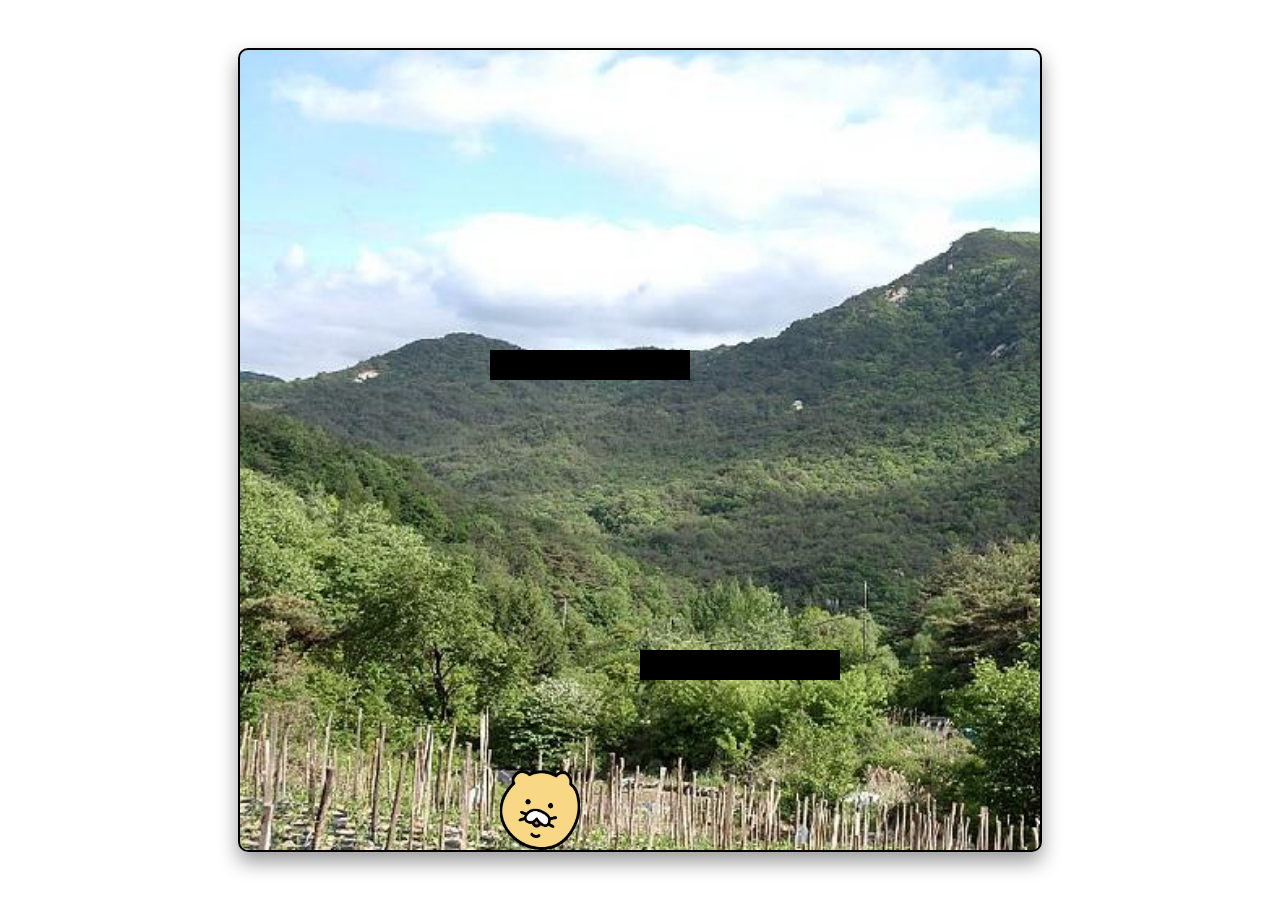
<file: choonsik/index.html>
<!DOCTYPE html>
<html>
    <head>
        <meta charset="utf-8" />
        <meta name="viewport" content="width=device-width, initial-scale=1" />
        <title>WEB GAME</title>
        <link rel="stylesheet" href="./style.css" type="text/css" />
    </head>
    <body>
        <canvas id="canvas" width="800" height="800"></canvas>
    </body>
    <script src="./app.js"></script>
</html>
</file>
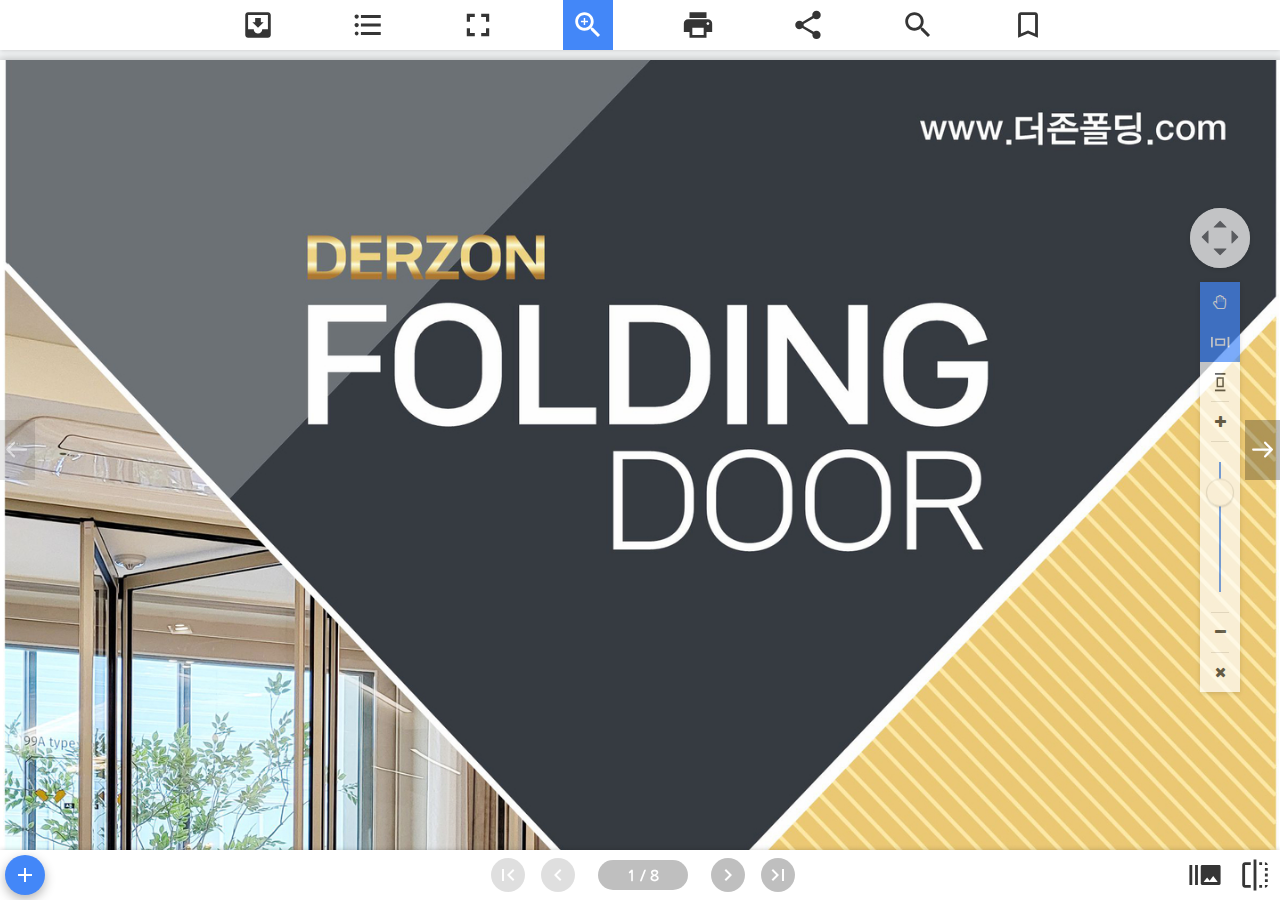
<file: derzon/index.html>
<!DOCTYPE html>
<html>
<head>
  <meta charset="utf-8">
  <meta http-equiv="X-UA-Compatible" content="IE=edge,chrome=1">
  <meta name="apple-mobile-web-app-capable" content="yes" />
  <meta name="apple-mobile-web-app-status-bar-style" content="black-translucent" />
  <meta name="viewport" content="width=device-width, initial-scale=1.0, maximum-scale=1.0, user-scalable=no">
  <title>4단접지</title>
  
  <!-- meta property tags -->
  <meta property="og:type" content="website">
  <meta property="og:title" content="4단접지">
  <meta property="og:image" content="assets/shared/meta-image.jpg">
  <meta property="og:description" content="4단접지 8페이지">
  <meta property="publish-date" content="2024-01-29 08:53:19">
  
  <!-- stylesheets -->
  <link rel="stylesheet" type="text/css" href="styles/_fonts.css?ver5.9.458">
  <link rel="stylesheet" type="text/css" href="styles/_bootstrap.css?ver5.9.458">
  <link rel="stylesheet" type="text/css" href="styles/toast.css?ver5.9.458">
  
  <!-- thirdparty (jquery, bootstrap, lodash, backbone, mustache, less) -->
  <script src="thirdparty/thirdparty.js?ver5.9.458"></script>
  
  <!-- toast Pre-load -->
  <script src="toast/toast.preload.js?ver5.9.458"></script>
  
</head>

<body>
  <!-- indigator -->
  <div class="indigator">
    <div class="indigator-container">
      <div class="spinner"></div>
      <div class="text"></div>
    </div>
  </div><!--// indigator -->
  
  <!-- 메인 모듈을 로드합니다. -->
  <script src="thirdparty/require.js?ver5.9.458" data-main="main"></script>
  
  <div class="runenv">
    <img src="styles/images/logo-128x128.png">
    <h3 class="title">ERROR</h3>    
    <span class="unsupported-browser-alert">크롬, 파이어폭스, 인터넷 익스플로러 9 이상 브라우저에 최적화 되어 있습니다.<br>브라우저를 업데이트 하십시요.</span>
    <span class="file-protocal-alert">로컬 모드에서는 실행 할 수 없습니다. 웹 서버에 업로드 하십시요.</span>
  </div>
</body>
</html>
</file>
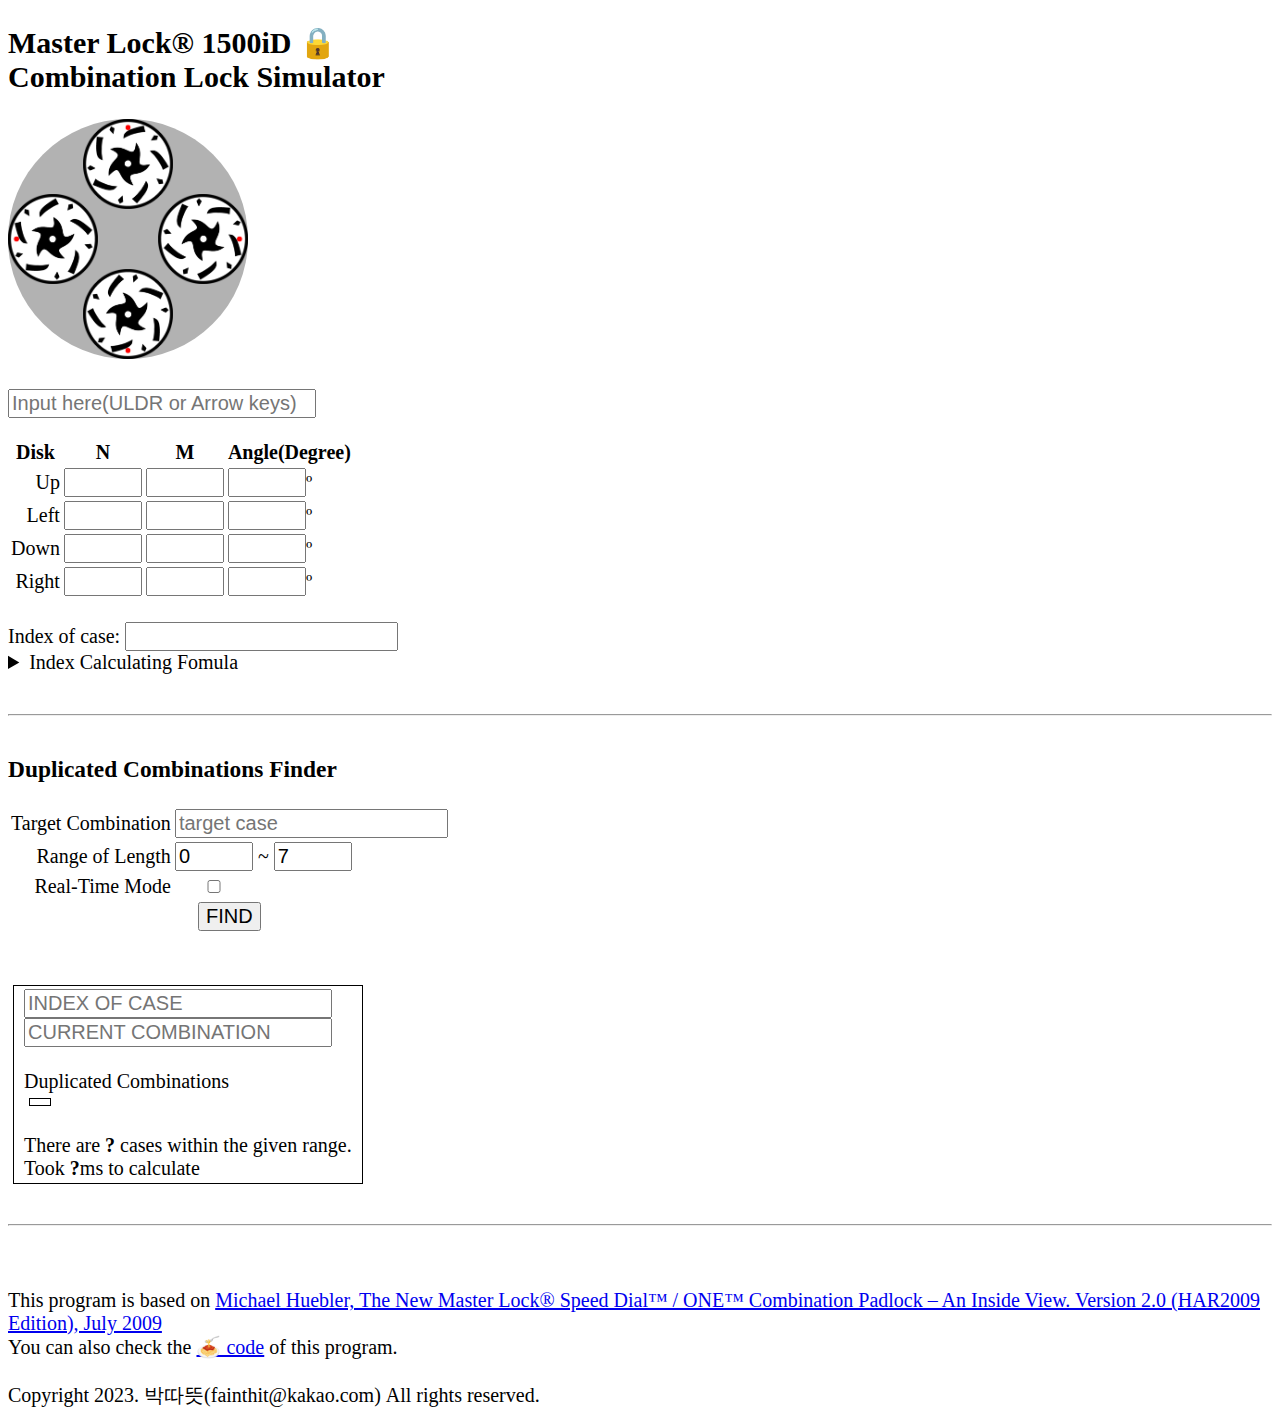
<file: padlockSim/index.html>
<!DOCTYPE html>
<html>
    <head>
        <meta charset="utf-8" />
        <meta name="viewport" content="width=device-width, initial-scale=1" />
        <title>1500iD Sim</title>
    </head>
    <style>
        body {
            font-size: 20px;
        }
        input {
            font-size: 20px;
        }
        .disks {
            width: 240px;
            height: 240px;
            background-color: rgba(0, 0, 0, 0.3);
            display: flex;
            align-items: center;
            justify-content: center;
            position: relative;
            border-radius: 50%;
        }
        .disk {
            width: 90px;
            height: 90px;
            position: absolute;
        }
        .disk.upper {
            top: 0;
        }
        .disk.left {
            left: 0;
            transform: rotate(-90deg);
        }
        .disk.lower {
            bottom: 0;
            transform: rotate(180deg);
        }
        .disk.right {
            right: 0;
            transform: rotate(90deg);
        }
        .disk-img {
            width: 100%;
            height: 100%;
            transform: rotate(0deg);
            transition: transform 0.1s linear;
        }
        .visual-zone {
            margin-bottom: 30px;
        }
        #dirs {
            width: 300px;
            margin-bottom: 20px;
        }
        th,
        td {
            margin: 10px;
        }
        td input:read-only {
            width: 70px;
        }
        td:first-child {
            text-align: right;
        }
        hr {
            margin: 40px 0 40px 0;
        }
        button {
            font-size: 20px;
        }
        .range-input {
            width: 70px;
        }
        .center {
            text-align: center !important;
        }
        .result-zone {
            padding: 3px 10px 3px 10px;
            margin: 5px;
            border: solid #000 1px;
            width: fit-content;
        }
        .result-zone input {
            width: 300px;
        }
    </style>
    <body>
        <h2>Master Lock® 1500iD 🔒<br />Combination Lock Simulator</h2>
        <div class="visual-zone">
            <div class="disks">
                <div class="disk upper">
                    <img
                        src="diskWithDot.png"
                        alt="1500iD Disk Image"
                        class="disk-img"
                        id="disk-u"
                    />
                </div>
                <div class="disk left">
                    <img
                        src="diskWithDot.png"
                        alt="1500iD Disk Image"
                        class="disk-img"
                        id="disk-l"
                    />
                </div>
                <div class="disk lower">
                    <img
                        src="diskWithDot.png"
                        alt="1500iD Disk Image"
                        class="disk-img"
                        id="disk-d"
                    />
                </div>
                <div class="disk right">
                    <img
                        src="diskWithDot.png"
                        alt="1500iD Disk Image"
                        class="disk-img"
                        id="disk-r"
                    />
                </div>
            </div>
        </div>
        <div class="value-zone">
            <input
                type="text"
                id="dirs"
                placeholder="Input here(ULDR or Arrow keys)"
            /><br />
            <table>
                <th>Disk</th>
                <th>N</th>
                <th>M</th>
                <th>Angle(Degree)</th>
                <tr>
                    <td>Up</td>
                    <td><input type="number" id="n-u" readonly /></td>
                    <td><input type="number" id="m-u" readonly /></td>
                    <td><input type="number" id="a-u" readonly />º</td>
                </tr>
                <tr>
                    <td>Left</td>
                    <td><input type="number" id="n-l" readonly /></td>
                    <td><input type="number" id="m-l" readonly /></td>
                    <td><input type="number" id="a-l" readonly />º</td>
                </tr>
                <tr>
                    <td>Down</td>
                    <td><input type="number" id="n-d" readonly /></td>
                    <td><input type="number" id="m-d" readonly /></td>
                    <td><input type="number" id="a-d" readonly />º</td>
                </tr>
                <tr>
                    <td>Right</td>
                    <td><input type="number" id="n-r" readonly /></td>
                    <td><input type="number" id="m-r" readonly /></td>
                    <td><input type="number" id="a-r" readonly />º</td>
                </tr>
            </table>
            <br />
            Index of case: <input type="number" id="seed" readonly /><br />
            <details>
                <summary>Index Calculating Fomula</summary>
                The index of case for each disk is calculated as
                <i>N+(M+1)*5</i>,<br />
                and the comprehensive index is represented as 4-degit 15-base
                number,<br />
                which is shown in deciminal above box.<br />
                The order of digits in the 15-base number is [ULDR].<br />
                각 디스크의 index of case는 <i>N+(M+1)*5</i>로 계산됩니다.<br />
                종합 Index는 4자리 15진수 정수로, 각 자리는 [ULDR] 순서의 디스크
                Index이며<br />
                위 상자에 10진수로 변환되어 표기됩니다.
            </details>
        </div>
        <hr />
        <h3>Duplicated Combinations Finder</h3>
        <table>
            <tr>
                <td>Target Combination</td>
                <td>
                    <input placeholder="target case" id="searchTarget" />
                </td>
            </tr>
            <tr>
                <td>Range of Length</td>
                <td>
                    <input
                        type="number"
                        placeholder="Min"
                        id="minLength"
                        class="range-input"
                        value="0"
                    />
                    ~
                    <input
                        type="number"
                        placeholder="Max"
                        id="maxLength"
                        class="range-input"
                        value="7"
                    />
                </td>
            </tr>
            <tr>
                <td>Real-Time Mode</td>
                <td><input type="checkbox" id="realtime" /></td>
            </tr>
            <tr>
                <td colspan="2" class="center">
                    <button id="searchBtn">FIND</button>
                </td>
            </tr>
        </table>
        <br /><br />
        <div class="result-zone">
            <input readonly placeholder="INDEX OF CASE" id="targetSeed" /><br />
            <input
                readonly
                placeholder="CURRENT COMBINATION"
                id="currentComb"
            /><br /><br />
            Duplicated Combinations
            <div class="result-zone" id="result"></div>
            <br />
            There are <b><span id="caseCount">?</span></b> cases within the
            given range.<br />
            Took <b><span id="calcTime">?</span></b
            >ms to calculate
        </div>
        <hr />
        <br />
        This program is based on
        <a
            href="https://toool.nl/images/e/e5/The_New_Master_Lock_Combination_Padlock_V2.0.pdf"
        >
            Michael Huebler, The New Master Lock® Speed Dial™ / ONE™ Combination
            Padlock – An Inside View. Version 2.0 (HAR2009 Edition), July 2009
        </a>
        <br />
        You can also check the
        <a href="https://github.com/hinaple/padlockSim">🍝 code</a> of this
        program.<br /><br />
        Copyright 2023. 박따뜻(fainthit@kakao.com) All rights reserved.
    </body>
    <script src="app.js" defer></script>
</html>
</file>
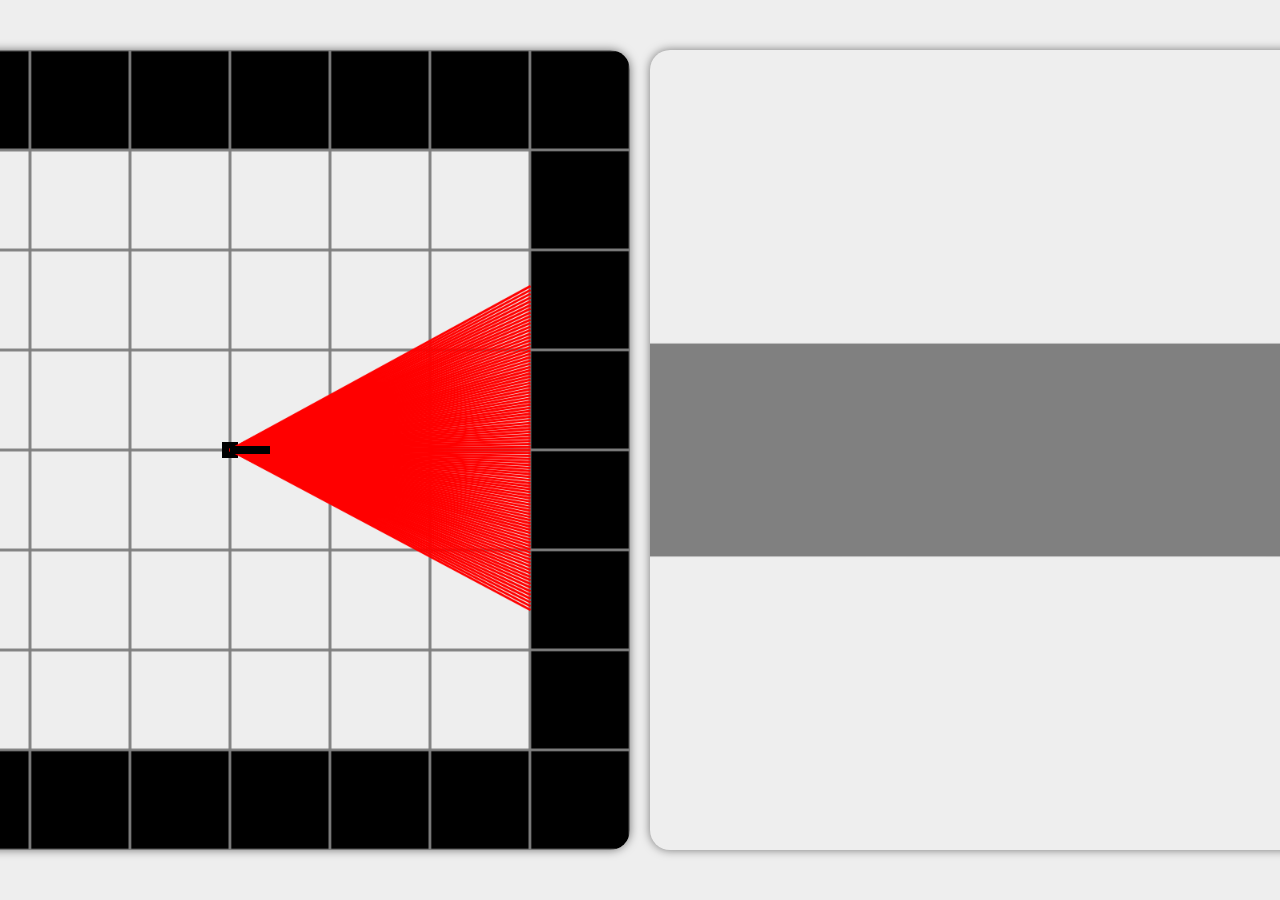
<file: raycast/index.html>
<!DOCTYPE html>
<html>
    <head>
        <title>raycast game</title>
        <link href="style.css" rel="stylesheet">
    </head>
    <body>
        <div class="box">
            <div class="canvases">
                <canvas id="minimap" width="1000" height="1000"></canvas>
                <canvas id="canvas" width="1000" height="1000"></canvas>
            </div>
        </div>
    </body>
    <script src="app.js"></script>
</html>
</file>
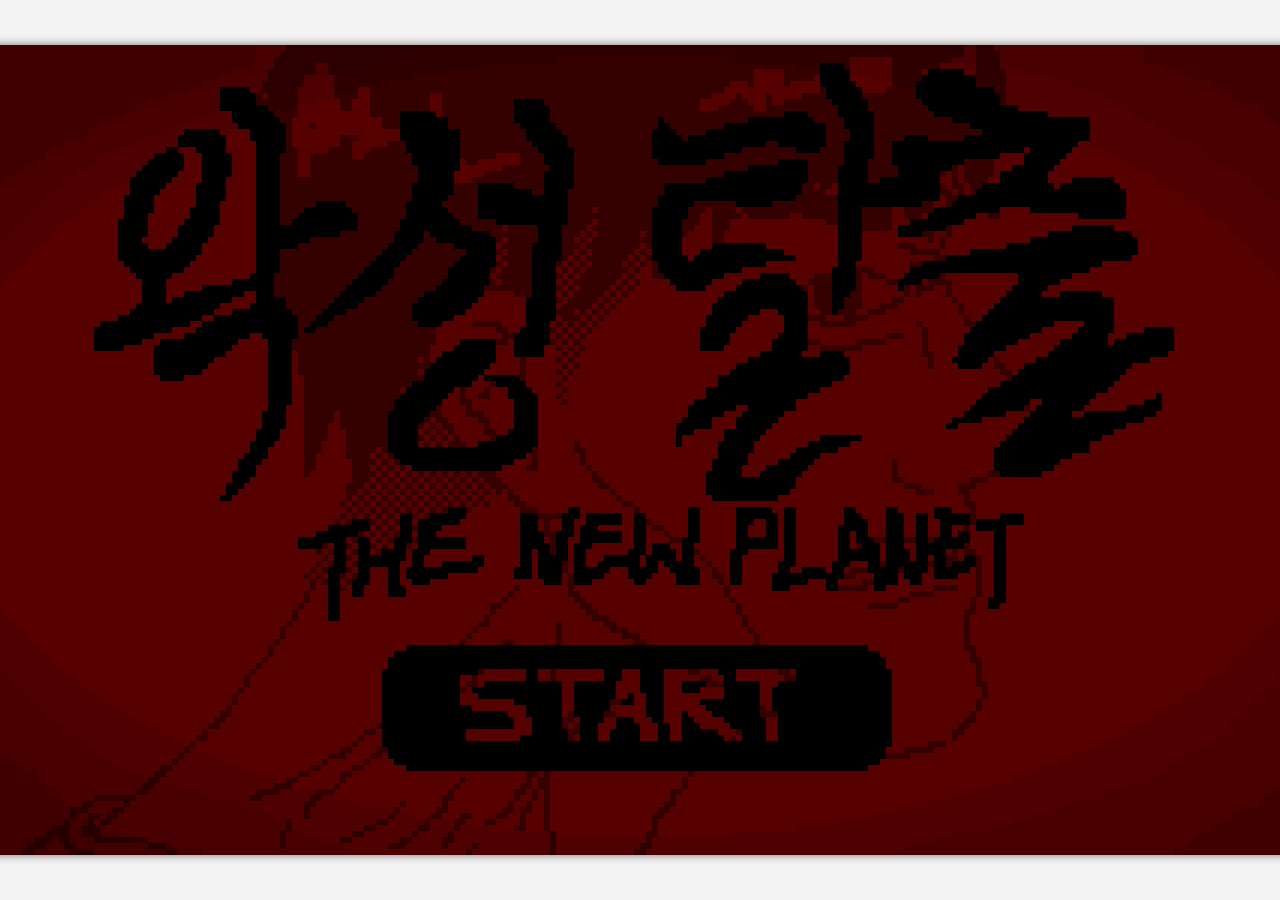
<file: server/index.html>
<!DOCTYPE html>
<html>
    <head>
        <title>WAKCRAFT</title>
        <meta charset="utf-8">
        <meta http-equiv="X-UA-Compatible" content="IE=edge">
        <meta name="viewport" content="width=device-width, initial-scale=1">
        <link rel="stylesheet" href="style.css">
    </head>
    <body>
        <button class="start" id="start"></button>
        <img src="stories/main.png" class="story" id="main">
        <canvas id="canvas" width="1440" height="810" onmousemove="getMousePos(event);" onclick="editWorld(true);" oncontextmenu="return editWorld(false);"></canvas>
    </body>
    <script src="app.js"></script>
    <script src="caller.js"></script>
</html>
</file>
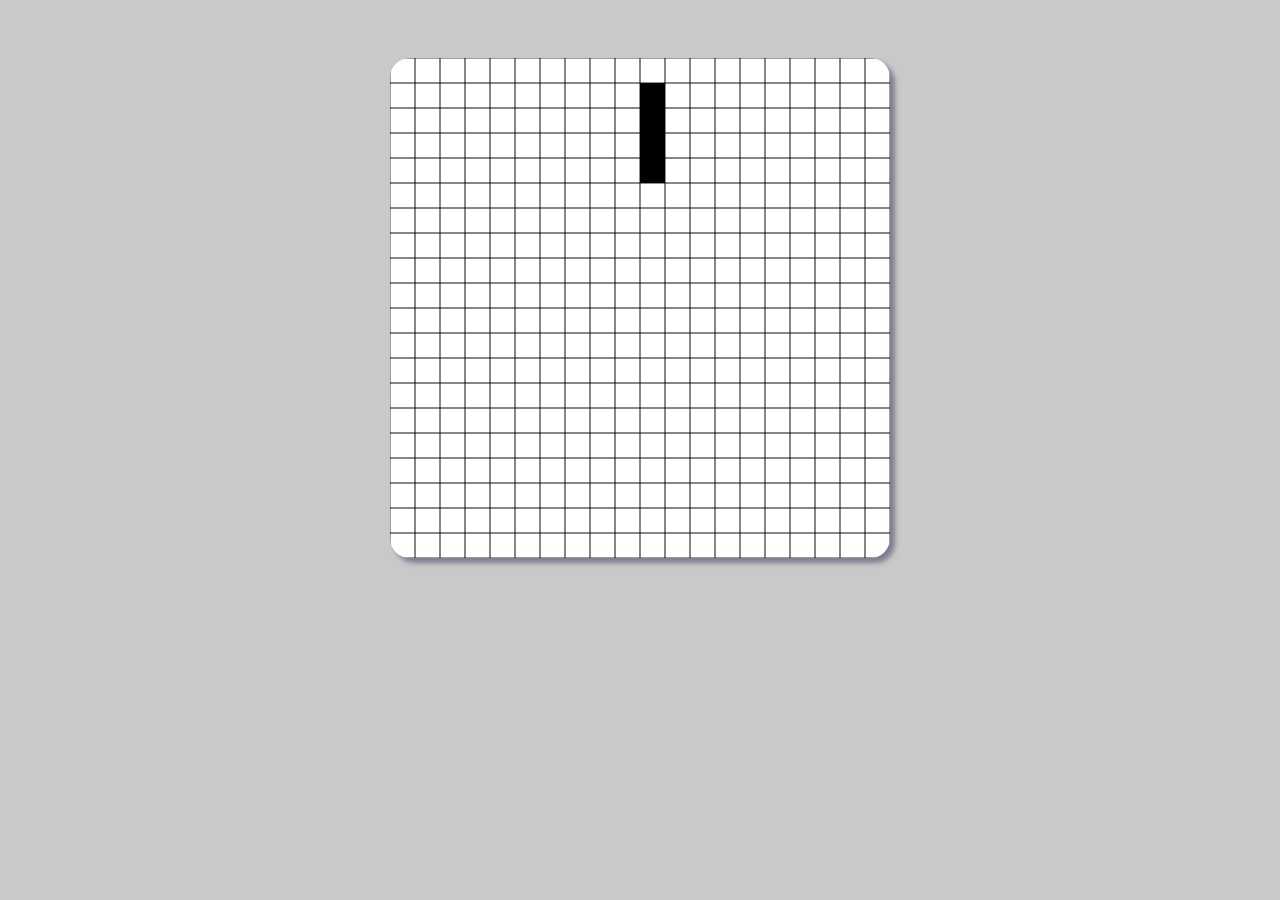
<file: tetris/index.html>
<!DOCTYPE html>
<html>
    <head>
        <meta charset="UTF-8" />
        <meta name="viewport" content="width=device-width, initial-scale=1.0" />
        <meta http-equiv="X-UA-Compatible" content="ie=edge" />
        <link rel="stylesheet" href="style.css" />
    </head>
    <body onload="" >
        <canvas width="1000px" height="1000px" id="cnvs"></canvas>

        <script src="index.js"></script>
    </body>
</html>
</file>
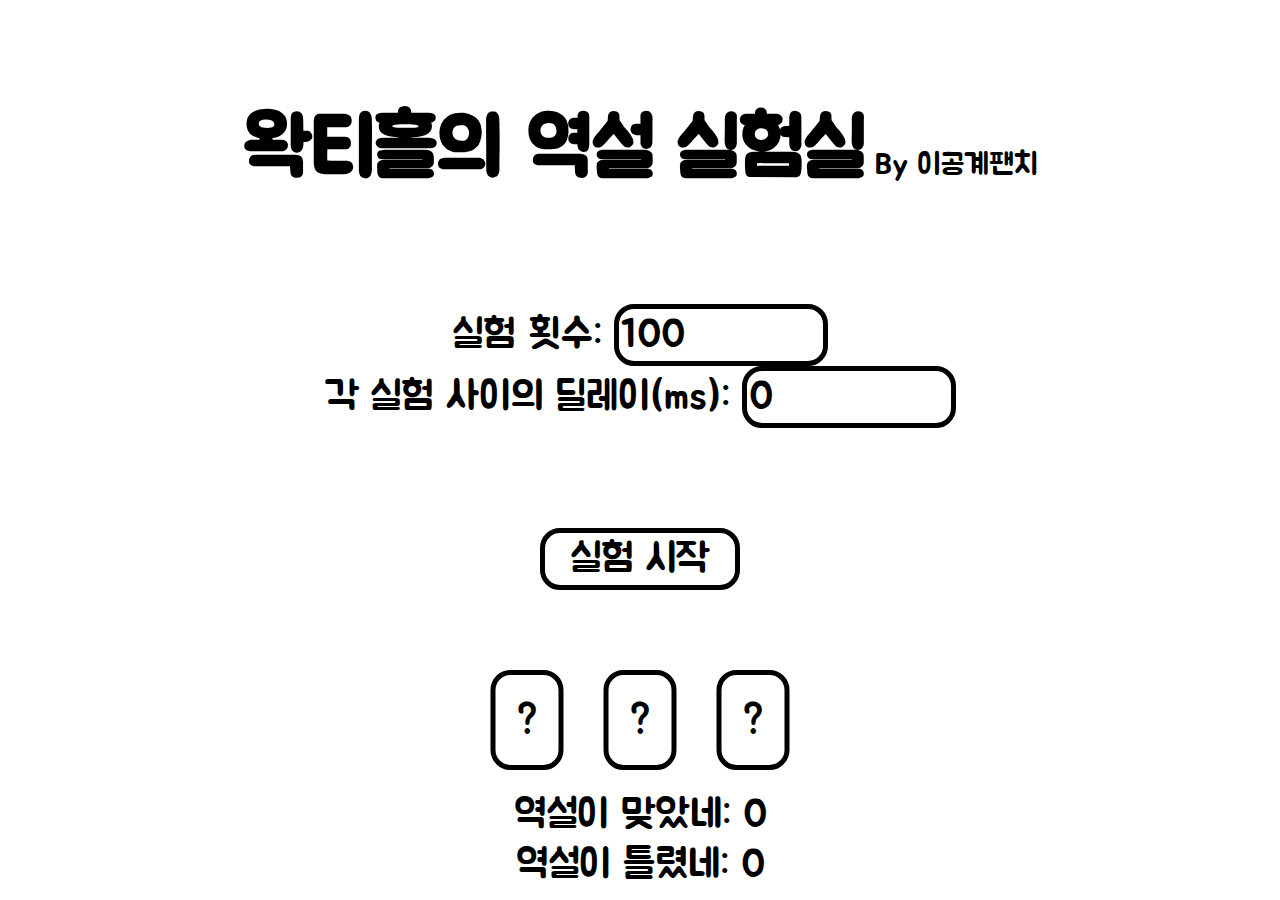
<file: 몬티홀/index.html>
<!DOCTYPE html>
<html>
    <head>
        <meta charset="utf-8">
        <meta name="viewport" content="width=device-width, initial-scale=1">
        <title>왁티홀의 역설 실험실</title>
        <link rel="stylesheet" type="text/css" href="style.css">
        <link href="https://fonts.googleapis.com/css2?family=Jua&display=swap" rel="stylesheet">
    </head>
    <body>
        <h1>왁티홀의 역설 실험실<span class="by"> By 이공계팬치</span></h1><br>
        실험 횟수: <input type="number" min="1" id="time" value="100"><br>
        각 실험 사이의 딜레이(ms): <input type="number" min="0" id="delay" value="0"><br>
        <button id="startbtn">실험 시작</button>
        <div class="box1">
            <div class="door 1" id="d0">?</div>
            <div class="door 2" id="d1">?</div>
            <div class="door 3" id="d2">?</div><br>
            역설이 맞았네: <span id="succ">0</span><br>
            역설이 틀렸네: <span id="fail"">0</span>
        </div>
    </body>
    <script src="app.js"></script>
</html>
</file>
<file: choonsik/style.css>
#canvas {
    position: absolute;
    left: 50%;
    top: 50%;
    transform: translate(-50%, -50%);
    border: solid #000 2px;
    border-radius: 10px;
    box-shadow: rgba(0, 0, 0, 0.4) 0 10px 20px;
    background-image: url(./mountain.jpg);
    background-size: cover;
}
</file>
<file: raycast/style.css>
html, body { background-color: #eeeeee; }
.box {
    position: absolute;
    left: 50%;
    top: 50%;
    transform: translate(-50%, -50%);
    width: 1640px;
}
.canvases {
    position: relative;
    left: -50%;
    width: 100%;
    float: right;
}
canvas {
    width: 800px;
    height: 800px;
    float: left;
    position: relative;
    left: 50%;
    border-radius: 20px;
    box-shadow: 0 0 10px rgba(0, 0, 0, 0.5);
    margin: 10px;
}
strong {
    font-size: 50px;
}
button {
    font-size: 30px;
}
</file>
<file: server/style.css>
html, body {
    height: 100%;
    width: 100%;
    background-color: #f3f3f3;
    margin: 0;
}
img {
    image-rendering: pixelated;
    position: absolute;
    z-index: 2;
    top: 50%;
    left: 50%;
    transform: translate(-50%, -50%);
    width: 1440px;
    height: 810px;
    border-radius: 5px;
}
canvas {
    margin: 0px;
    position: absolute;
    z-index: 1;
    top: 50%;
    left: 50%;
    transform: translate(-50%, -50%);
    width: 1440px;
    height: 810px;
    box-shadow: 0px 0px 10px rgba(0, 0, 0, 0.5);
    border-radius: 5px;
}
#inv {
    width: 200px;
    height: 200px;
    background-color: #000;
    position: absolute;
    top: 50%;
    left: 50%;
    transform: translate(-50%, -50%);
    border-radius: 10px;
    box-shadow: 0px 0px 10px rgba(255, 255, 255, 0.5);
    opacity: 0;
    pointer-events: none;
    transition: opacity 100ms linear;
    user-select: none;
}
.item {
    cursor: grab;
    width: 20px;
    height: 20px;
    top: 100px;
    left: 100px;
    position: absolute;
    user-select: none;
}
.item.img {
    top: 0px;
    left: 0px;
    width: 20px;
    height: 20px;
    user-select: none;
}
.itm-count {
    font-size: 10px;
	text-shadow: 0px 0px 3px #000, 0px 0px 3px #000, 0px 0px 3px #000;
    font-weight: 900;
    user-select: none;
    position: absolute;
    top: -70%;
    left: 50%;
    transform: translate(-50%, 50%);
    color: #fff;
}
.start {
    position: absolute;
    z-index: 3;
    left: 50%;
    transform: translateX(-50%);
    top: 680px;
    width: 500px;
    height: 120px;
    border-radius: 40px;
    border: none;
    background: none;
}
</file>
<file: tetris/style.css>
body {
    background-color: #c9c9c9;
    text-align: center;
}
canvas {
    border-radius: 20px;
    width: 500px;
    height: 500px;
    box-shadow: 5px 5px 5px rgba(50, 50, 93, 0.5);
    margin-top: 50px;
}
</file>
<file: 몬티홀/style.css>
h1 {
    margin-top: 100px;
    font-size: 80px;
}
body {
    text-align: center;
    font-size: 40px;
    font-family: 'Jua', sans-serif;
}
input {
    font-size: 40px;
    font-family: 'Jua', sans-serif;
    border-radius: 20px;
    border: solid 5px #000;
    width: 200px;
}
button {
    background-color: #fff;
    margin-top: 100px;
    font-size: 40px;
    font-family: 'Jua', sans-serif;
    border-radius: 20px;
    border: solid 5px #000;
    width: 200px; 
}
.by {
    font-size: 30px;
    font-weight: 100;
}
.box1 {
    position: absolute;
    left: 50%;
    top: 650px;
    transform: translateX(-50%);
    min-width: 0%;
}
.door {
    float: left;
    margin: 20px;
    padding: 20px;
    border: solid 5px #000;
    border-radius: 20px;
}
</file>
<file: derzon/styles/_fonts.css>
/*!
 * Bootstrap v3.3.6 (http://getbootstrap.com)
 * Copyright 2011-2015 Twitter, Inc.
 * Licensed under MIT (https://github.com/twbs/bootstrap/blob/master/LICENSE)
 */
@font-face {
  font-family: 'Glyphicons Halflings';
  src: url('fonts/glyphicons-halflings-regular.eot');
  src: url('fonts/glyphicons-halflings-regular.eot?#iefix') format('embedded-opentype'),
       url('fonts/glyphicons-halflings-regular.woff2') format('woff2'),
       url('fonts/glyphicons-halflings-regular.woff') format('woff'),
       url('fonts/glyphicons-halflings-regular.ttf') format('truetype'),
       url('fonts/glyphicons-halflings-regular.svg#glyphicons_halflingsregular') format('svg');
}

/*!
 *  Font Awesome 4.5.0 by @davegandy - http://fontawesome.io - @fontawesome
 *  License - http://fontawesome.io/license (Font: SIL OFL 1.1, CSS: MIT License)
 */
/* FONT PATH
 * -------------------------- */
@font-face {
  font-family: 'FontAwesome';
  src: url('fonts/fontawesome-webfont.eot?v=4.5.0');
  src: url('fonts/fontawesome-webfont.eot?#iefix&v=4.5.0') format('embedded-opentype'),
       url('fonts/fontawesome-webfont.woff2?v=4.5.0') format('woff2'),
       url('fonts/fontawesome-webfont.woff?v=4.5.0') format('woff'),
       url('fonts/fontawesome-webfont.ttf?v=4.5.0') format('truetype'),
       url('fonts/fontawesome-webfont.svg?v=4.5.0#fontawesomeregular') format('svg');
  font-weight: normal;
  font-style: normal;
}

/*
 * elegant-icon-font
 */
@font-face {
  font-family: 'ElegantIcons';
  src: url('fonts/ElegantIcons.eot');
  src: url('fonts/ElegantIcons.eot?#iefix') format('embedded-opentype'),
       url('fonts/ElegantIcons.woff') format('woff'),
       url('fonts/ElegantIcons.svg#ElegantIcons') format('svg'),
       url('fonts/ElegantIcons.ttf') format('truetype');
  font-weight: normal;
  font-style: normal;
}

/*
 * Nanum Gothic
 */
@font-face {
  font-family: 'NanumGothic';
  src: url('fonts/NanumGothic-Regular.eot');
  src: url('fonts/NanumGothic-Regular.eot?#iefix') format('embedded-opentype'),
       url(fonts/NanumGothic-Regular.woff2) format("woff2"),
       url(fonts/NanumGothic-Regular.woff) format("woff");
}

@font-face {
  font-family: NanumGothic EB;
  src: url('fonts/NanumGothic-ExtraBold.eot');
  src: url('fonts/NanumGothic-ExtraBold.eot?#iefix') format('embedded-opentype'),
       url(fonts/NanumGothic-ExtraBold.woff2) format("woff2"),
       url(fonts/NanumGothic-ExtraBold.woff) format("woff");
}
</file>
